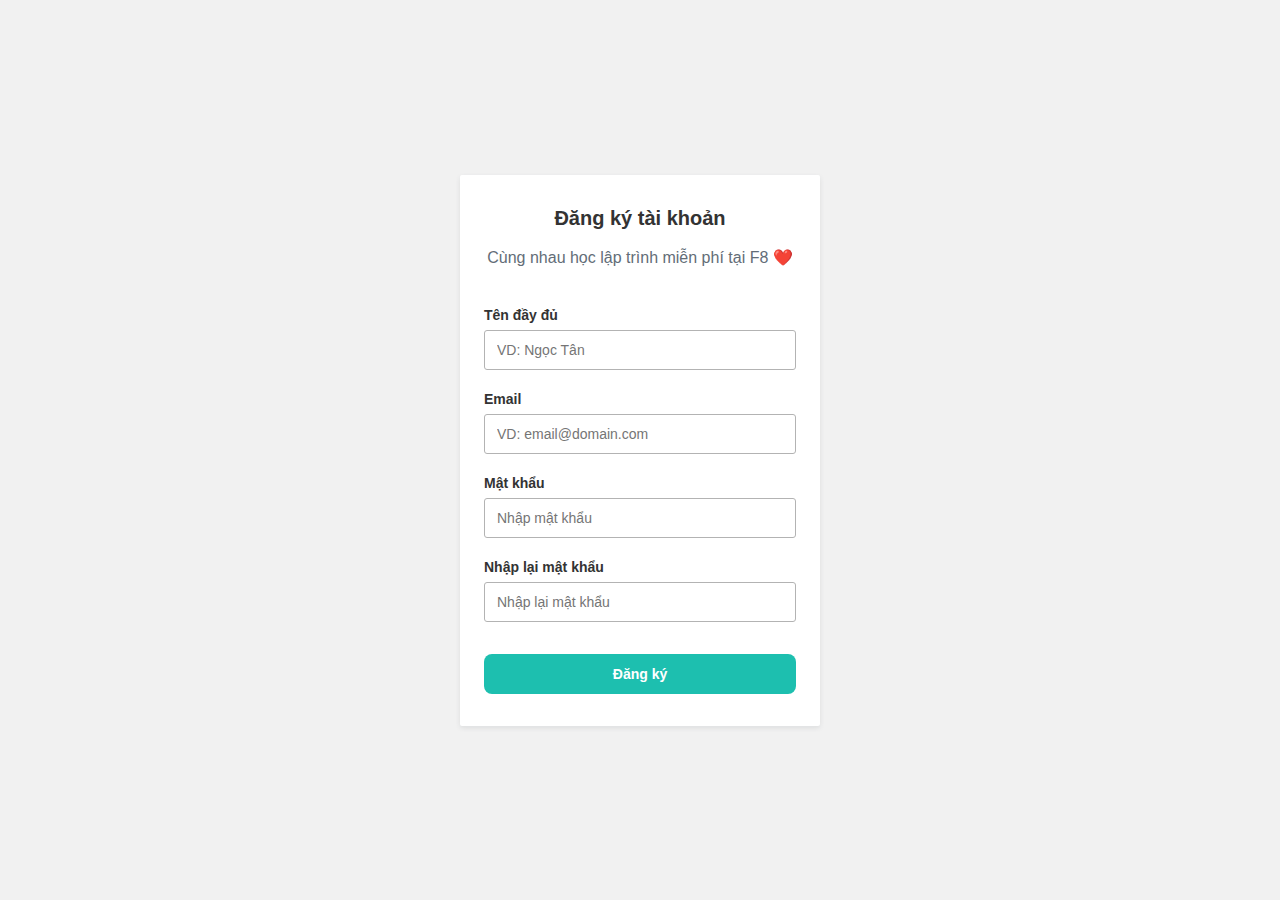
<file: index.html>
<!DOCTYPE html>
<html lang="en">
<head>
    <meta charset="UTF-8">
    <meta http-equiv="X-UA-Compatible" content="IE=edge">
    <meta name="viewport" content="width=device-width, initial-scale=1.0">
    <title>Form demo</title>
    <link rel="stylesheet" href="./assets/css/main.css">
</head>
<body>
    <div class="main">
        <form action="" method="POST" class="form" id="form-1">
            <h3 class="heading">Đăng ký tài khoản</h3>
            <p class="desc">Cùng nhau học lập trình miễn phí tại F8 ❤️</p>

            <div class="form-group">
                <label for="fullname" class="form-label">Tên đầy đủ</label>
                <input id="fullname" name="fullname" type="text" placeholder="VD: Ngọc Tân" class="form-control">
                <span class="form-message"></span>
            </div>

            <div class="form-group">
                <label for="email" class="form-label">Email</label>
                <input id="email" name="email" type="text" placeholder="VD: email@domain.com" class="form-control">
                <span class="form-message"></span>
            </div>

            <!-- <div class="form-group">
                <label for="avatar" class="form-label">Avatar</label>
                <input id="avatar" name="avatar" type="file" class="form-control">
                <span class="form-message"></span>
            </div> -->

            <div class="form-group">
                <label for="password" class="form-label">Mật khẩu</label>
                <input id="password" name="password" type="password" placeholder="Nhập mật khẩu" class="form-control">
                <span class="form-message"></span>
            </div>

            <div class="form-group">
                <label for="password_confirmation" class="form-label">Nhập lại mật khẩu</label>
                <input id="password_confirmation" name="password_confirmation" placeholder="Nhập lại mật khẩu" type="password" class="form-control">
                <span class="form-message"></span>
            </div>

            <!-- <div class="form-group">
                <label for="password_confirmation" class="form-label">Giới tính</label>
                <div style="display: inline-flex; align-items: center; justify-content: space-around; font-size: 1.4rem;">
                    <input name="gender" type="checkbox" value="male" class="form-control">Nam
                    <input name="gender" type="checkbox" value="female" class="form-control">Nữ
                    <input name="gender" type="checkbox" value="orther" class="form-control">Khác
                </div>
                <span class="form-message"></span>
            </div>

            <div class="form-group">
                <label for="province" class="form-label">Tỉnh/TP</label>
                <select name="province" id="province" class="form-control">
                    <option value="">-- Chọn Tỉnh/TP --</option>
                    <option value="hanoi">Hà Nội</option>
                    <option value="hcm">Hồ Chí Minh</option>
                    <option value="phutho">Phú Thọ</option>
                </select>
                <span class="form-message"></span>
            </div> -->

            <button type="submit" class="form-submit">Đăng ký</button>
        </form>
    </div>

    <script type="text/javascript" src="./assets/js/validator.js"></script>
    <script>
        Validator({
            form: '#form-1',
            formGroupSelector: '.form-group',
            errorSelector: '.form-message',
            rules: [
                Validator.isRequired('#fullname', 'Vui lòng nhập tên đầy đủ của bạn'),
                Validator.isRequired('#email', 'Vui lòng nhập email của bạn'),
                Validator.isEmail('#email'),
                Validator.isRequired('#password', 'Vui lòng nhập mật khẩu của bạn'),
                // Validator.isRequired('#avatar', 'Vui lòng chọn một ảnh đại diện của bạn'),
                Validator.minLength('#password', 6),
                Validator.isRequired('#password_confirmation', 'Vui lòng xác nhận lại mật khẩu của bạn'),
                // Validator.isRequired('input[name="gender"]', 'Vui lòng xác nhận giới tính của bạn'),
                // Validator.isRequired('#province', 'Vui lòng chọn tỉnh/thành phố bạn ở'),
                Validator.isConfirmed('#password_confirmation', function() {
                    return document.querySelector('#form-1 #password').value;
                }, 'Mật khẩu bạn nhập không trùng nhau')
            ],
            onSubmit: data => console.log(data)
        });
    </script>
</body>
</html>
</file>
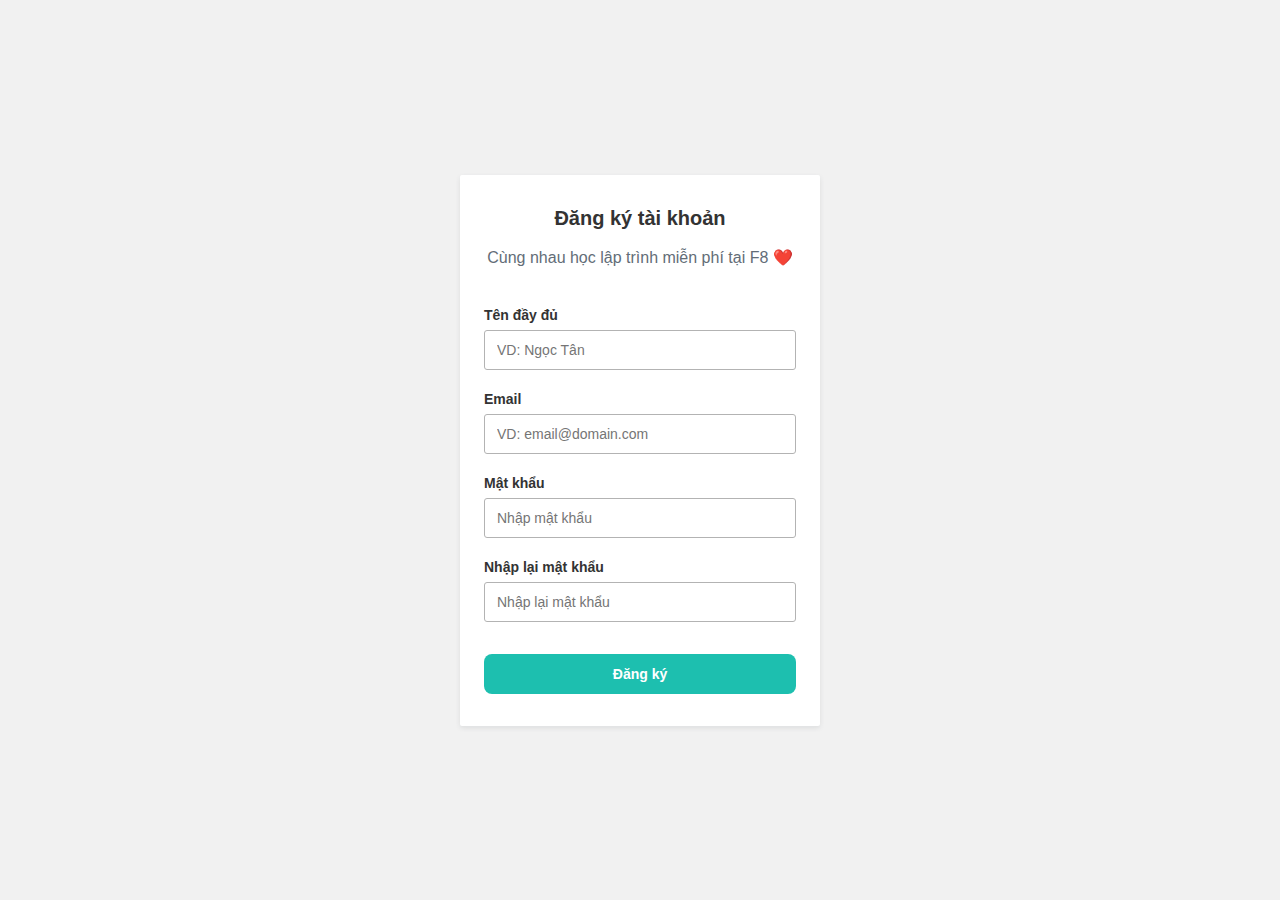
<file: index_2.html>
<!DOCTYPE html>
<html lang="en">
<head>
    <meta charset="UTF-8">
    <meta http-equiv="X-UA-Compatible" content="IE=edge">
    <meta name="viewport" content="width=device-width, initial-scale=1.0">
    <title>Form Demo 2</title>
    <link rel="stylesheet" href="./assets/css/main.css">
</head>
<body>
    <div class="main">
        <form action="" method="POST" class="form" id="form-1">
            <h3 class="heading">Đăng ký tài khoản</h3>
            <p class="desc">Cùng nhau học lập trình miễn phí tại F8 ❤️</p>

            <div class="form-group">
                <label for="fullname" class="form-label">Tên đầy đủ</label>
                <input id="fullname" name="fullname" rules="required" type="text" placeholder="VD: Ngọc Tân" class="form-control">
                <span class="form-message"></span>
            </div>

            <div class="form-group">
                <label for="email" class="form-label">Email</label>
                <input id="email" name="email" rules="required|email" type="text" placeholder="VD: email@domain.com" class="form-control">
                <span class="form-message"></span>
            </div>

            <div class="form-group">
                <label for="password" class="form-label">Mật khẩu</label>
                <input id="password" name="password" rules="required|min:6" type="password" placeholder="Nhập mật khẩu" class="form-control">
                <span class="form-message"></span>
            </div>

            <div class="form-group">
                <label for="password_confirmation" class="form-label">Nhập lại mật khẩu</label>
                <input id="password_confirmation" name="password_confirmation" rules="required" placeholder="Nhập lại mật khẩu" type="password" class="form-control">
                <span class="form-message"></span>
            </div>

            <button type="submit" class="form-submit">Đăng ký</button>
        </form>
    </div>

    <script type="text/javascript" src="./assets/js/validator_2.js"></script>
    <script>
        const form = new Validator('#form-1')
        form.onSubmit = (data) => {
            console.log(data)
        }
    </script>
</body>
</html>
</file>
<file: assets/css/main.css>
* {
    padding: 0;
    margin: 0;
    box-sizing: border-box;
}
html {
    color: #333;
    font-size: 62.5%;
    font-family: "Open Sans", sans-serif;
}
.main {
    background: #f1f1f1;
    min-height: 100vh;
    display: flex;
    justify-content: center;
}
.form {
    width: 360px;
    min-height: 100px;
    padding: 32px 24px;
    text-align: center;
    background: #fff;
    border-radius: 2px;
    margin: 24px;
    align-self: center;
    box-shadow: 0 2px 5px 0 rgba(51, 62, 73, 0.1);
}
.form .heading {
    font-size: 2rem;
}
.form .desc {
    text-align: center;
    color: #636d77;
    font-size: 1.6rem;
    font-weight: lighter;
    line-height: 2.4rem;
    margin: 16px 0 36px;
    font-weight: 300;
}

.form-group {
    display: flex;
    margin-bottom: 16px;
    flex-direction: column;
}

.form-label,
.form-message {
    text-align: left;
}

.form-label {
    font-weight: 700;
    padding-bottom: 6px;
    line-height: 1.8rem;
    font-size: 1.4rem;
}

.form-control {
    height: 40px;
    padding: 8px 12px;
    border: 1px solid #b3b3b3;
    border-radius: 3px;
    outline: none;
    font-size: 1.4rem;
}

.form-control:hover {
    border-color: #1dbfaf;
}

.form-group.invalid .form-control {
    border-color: #f33a58;
}

.form-group.invalid .form-message {
    color: #f33a58;
}

.form-message {
    font-size: 1.2rem;
    line-height: 1.6rem;
    padding: 4px 0 0;
}

.form-submit {
    outline: none;
    background-color: #1dbfaf;
    margin-top: 12px;
    padding: 12px 16px;
    font-weight: 600;
    color: #fff;
    border: none;
    width: 100%;
    font-size: 14px;
    border-radius: 8px;
    cursor: pointer;
}

.form-submit:hover {
    background-color: #1ac7b6;
}
</file>
